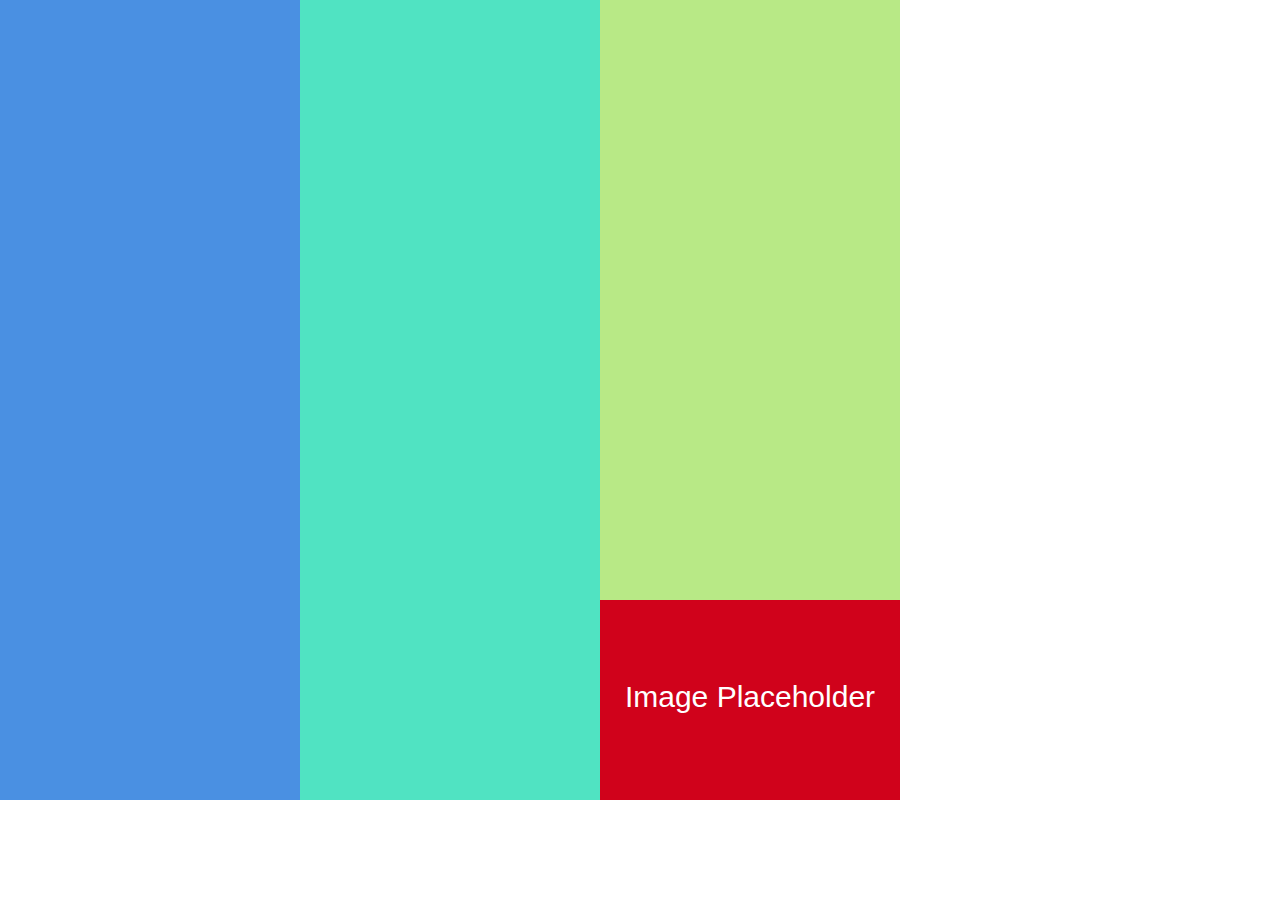
<file: second/index.html>
<!DOCTYPE html>

<html>
    <head>
        <title>HTML Day1 Project -- part 2</title>
        <meta charset="UTF-8">
        <meta name="viewport" content="width=device-width, initial-scale=1.0">
        <link rel="stylesheet" href="style.css">

    </head>
    <body>
        <main>
          <div class="left"></div>
          <div class="middle"></div>
          <div class="right"></div>
          <div class="image-box">
            <p>
              Image Placeholder
            </p>
          </div>
        </main>
    </body>
</html>
</file>
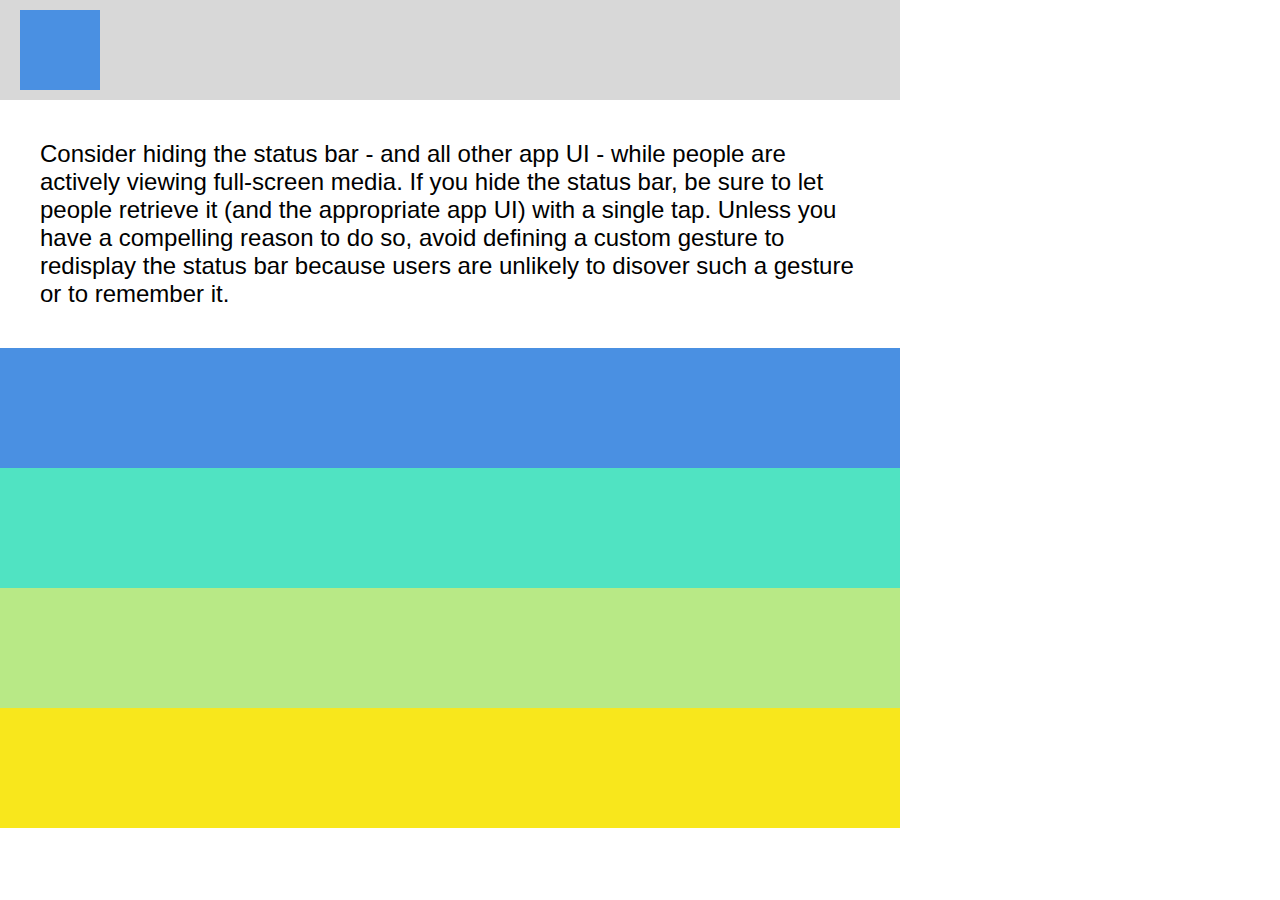
<file: third/index.html>
<!DOCTYPE html>

<html>
    <head>
        <title>HTML Day1 Project -- part 2</title>
        <meta charset="UTF-8">
        <meta name="viewport" content="width=device-width, initial-scale=1.0">
        <link rel="stylesheet" href="style.css">

    </head>
    <body>
        <main>
          <header class="header-container">
            <div class="logo-container"></div>
          </header>
          <div class="content">
            <p>
              Consider hiding the status bar - and all other app UI - while people are actively viewing full-screen media. If you hide the status bar, be sure to let people retrieve it (and the appropriate app UI) with a single tap. Unless you have a compelling reason to do so, avoid defining a custom gesture to redisplay the status bar because users are unlikely to disover such a gesture or to remember it.
            </p>
          </div>
          <div class="blue"></div>
          <div class="teal"></div>
          <div class="green"></div>
          <div class="yellow"></div>
        </main>
    </body>
</html>
</file>
<file: second/style.css>
/** * Eric Meyer's Reset CSS v2.0 (http://meyerweb.com/eric/tools/css/reset/) * http://cssreset.com */
a,abbr,acronym,address,applet,article,aside,audio,b,big,blockquote,body,canvas,caption,center,cite,code,dd,del,details,dfn,div,dl,dt,em,fieldset,figcaption,figure,footer,form,h1,h2,h3,h4,h5,h6,header,hgroup,html,i,iframe,img,ins,kbd,label,legend,li,mark,menu,nav,object,ol,p,pre,q,s,samp,section,small,span,strike,strong,sub,summary,sup,table,tbody,td,tfoot,th,thead,time,tr,tt,u,ul,var,video{margin:0;padding:0;border:0;outline:0;font:inherit;vertical-align:baseline}
/* HTML5 display-role reset for older browsers */
article,aside,details,figcaption,figure,footer,header,hgroup,menu,nav,section{display:block}body{line-height:1}ol,ul{list-style:none}blockquote,q{quotes:none}blockquote:after,blockquote:before,q:after,q:before{content:'';content:none}ins{text-decoration:none}del{text-decoration:line-through}table{border-collapse:collapse;border-spacing:0}
/* box-sizing to most items */
body,header,main,footer,div,article,aside,details,figcaption,figure,hgroup,menu,nav,input,textarea,select,a,p,ul,ol,li,span{box-sizing: border-box;}
/* end reset */

.left {
  width: 300px;
  height: 800px;
  background: #4A90E2;
  float: left;
}

.middle {
  width: 300px;
  height: 800px;
  background: #50E3C2;
  float: left;
}

.right {
  width: 300px;
  height: 600px;
  background: #B8E986;
  float: left;
}

.image-box {
  width: 300px;
  height: 200px;
  background: #D0021B;
  position: absolute;
  top: 600px;
  left: 600px;
}

p {
  font: 30px "Arial";
  color: #fff;
  text-align: center;
  padding-top: 80px;
}
</file>
<file: third/style.css>
/** * Eric Meyer's Reset CSS v2.0 (http://meyerweb.com/eric/tools/css/reset/) * http://cssreset.com */
a,abbr,acronym,address,applet,article,aside,audio,b,big,blockquote,body,canvas,caption,center,cite,code,dd,del,details,dfn,div,dl,dt,em,fieldset,figcaption,figure,footer,form,h1,h2,h3,h4,h5,h6,header,hgroup,html,i,iframe,img,ins,kbd,label,legend,li,mark,menu,nav,object,ol,p,pre,q,s,samp,section,small,span,strike,strong,sub,summary,sup,table,tbody,td,tfoot,th,thead,time,tr,tt,u,ul,var,video{margin:0;padding:0;border:0;outline:0;font:inherit;vertical-align:baseline}
/* HTML5 display-role reset for older browsers */
article,aside,details,figcaption,figure,footer,header,hgroup,menu,nav,section{display:block}body{line-height:1}ol,ul{list-style:none}blockquote,q{quotes:none}blockquote:after,blockquote:before,q:after,q:before{content:'';content:none}ins{text-decoration:none}del{text-decoration:line-through}table{border-collapse:collapse;border-spacing:0}
/* box-sizing to most items */
body,header,main,footer,div,article,aside,details,figcaption,figure,hgroup,menu,nav,input,textarea,select,a,p,ul,ol,li,span{box-sizing: border-box;}
/* end reset */

body {
  max-width: 900px;
}

.header-container {
  background: #D8D8D8;
  width: 100%;
  height: 100px;
}

.logo-container {
  background: #4A90E2;
  width: 80px;
  height: 80px;
  display: inline-block;
  margin-left: 20px;
  margin-top: 10px;
}

.content p {
  width: 100%;
  font: 24px "Arial";
  padding: 40px;
}

.blue {
  background: #4A90E2;
  width: 100%;
  height: 120px;
}

.teal {
  background: #50E3C2;
  width: 100%;
  height: 120px;
}

.green {
  background: #B8E986;
  width: 100%;
  height: 120px;
}

.yellow {
  background: #F8E71C;
  width: 100%;
  height: 120px;
}
</file>
